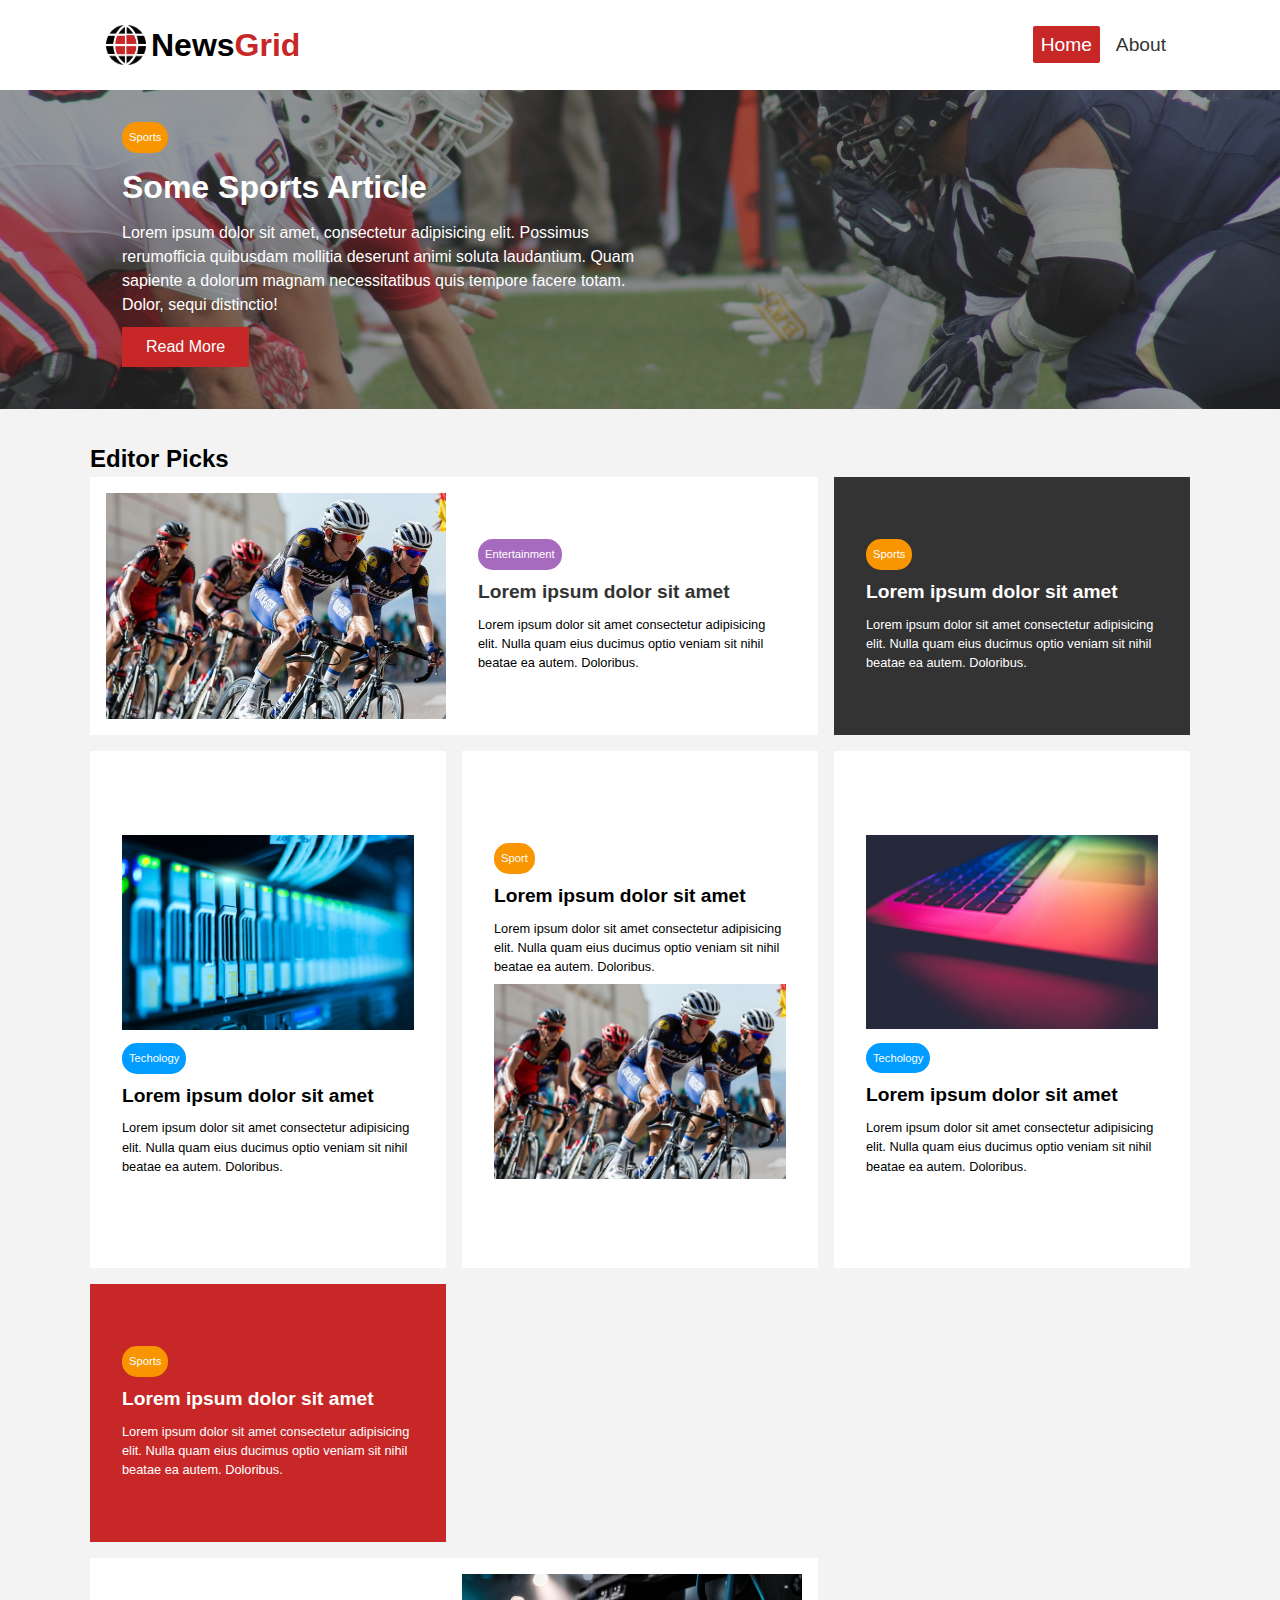
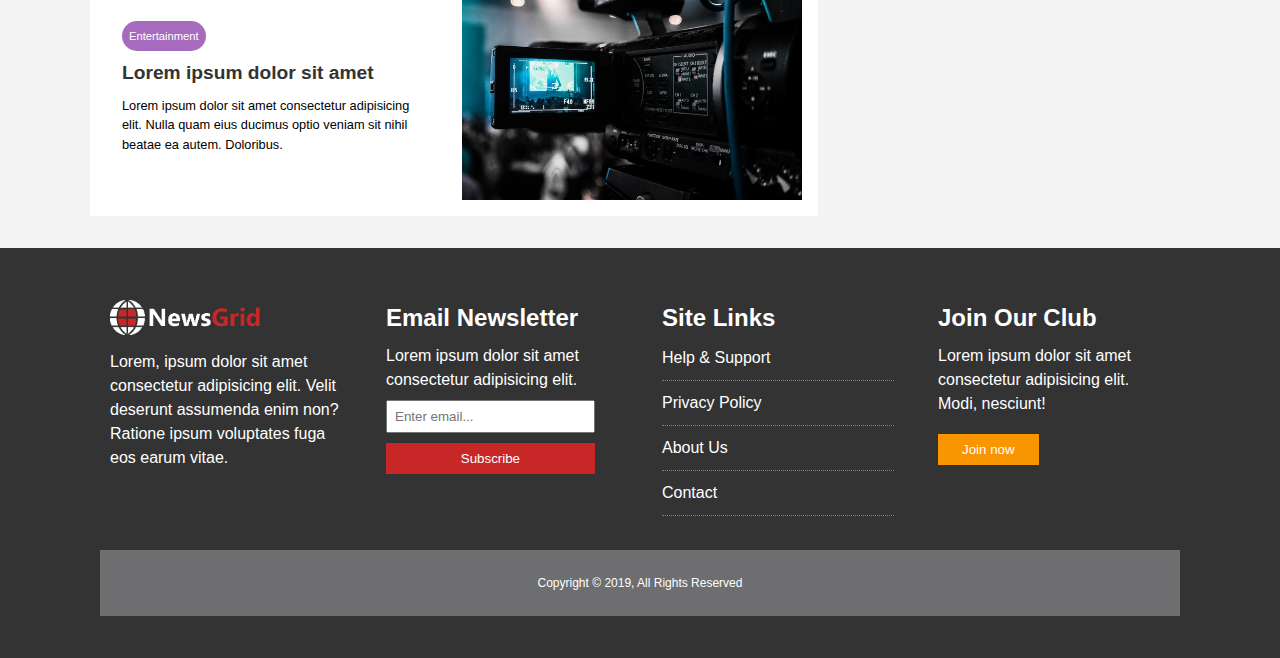
<file: index.html>
<!DOCTYPE html>
<html lang="en">
<head>
	<meta charset="UTF-8">
	<meta name="viewport" content="width=device-width, initial-scale=1.0">
  	<meta http-equiv="X-UA-Compatible" content="ie=edge">
	<title>News Grid</title>
	<link rel="stylesheet" href="https://use.fontawesome.com/releases/v5.6.1/css/all.css" integrity="sha384-gfdkjb5BdAXd+lj+gudLWI+BXq4IuLW5IT+brZEZsLFm++aCMlF1V92rMkPaX4PP" crossorigin="anonymous">
	<link rel="stylesheet" type="text/css" href="style/style.css">
</head>
<body>

	<!-- Navbar -->

	<nav>
		<div class="container">
		
			<div class="logo-div">
				<img src="image_resources/icon.png" class="logo">
				<h1>News<span class="primary-color">Grid</span></h1>
			</div>
			<div class="social-networks-links">
				<a href="#"><i class="fab fa-facebook-square"></i></a>
				<a href="#"><i class="fab fa-twitter"></i></a>
				<a href="#"><i class="fab fa-instagram"></i></a>
				<a href="#"><i class="fab fa-youtube"></i></a>
			</div>
			
			<ul>
				<li><a href="index.html" class="current">Home</a></li>
				<li><a href="about.html">About</a></li>
			</ul>
		</div>
	</nav>

	<!-- Showcase -->

	<div id="showcase">
		<div class="container">
			<div class="showcase-content">
				<p><span class=" category category-sport">Sports</span></p>
				<h1>Some Sports Article</h1>
				<p>Lorem ipsum dolor sit amet, consectetur adipisicing elit. Possimus rerumofficia quibusdam mollitia deserunt animi soluta laudantium. Quam sapiente a dolorum magnam necessitatibus quis tempore facere totam. Dolor, sequi distinctio!</p>
				<a href="#" class="btn btn-primary">Read More</a>
			</div>
			
		</div>
	</div>

	<!-- Articles -->

	<section class="articles py-2" >

		<div class="container">
			<h2>Editor Picks</h2>
			<div class="articles-container">
				<div class="card">
					<img src="image_resources/articles/sports1.jpg" alt="">
					<div class="articles-preview">
						<p><span class=" category category-ent">Entertainment</span></p>
						<h2><a href="article.html">Lorem ipsum dolor sit amet</a></h2>
						<p>Lorem ipsum dolor sit amet consectetur adipisicing elit. Nulla quam eius ducimus optio veniam sit nihil beatae ea autem. Doloribus.</p>
					</div>
				</div>
				<div class="card bg-dark">
					<div class="articles-preview">
						<p><span class=" category category-sport">Sports</span></p>
						<h2>Lorem ipsum dolor sit amet</h2>
						<p>Lorem ipsum dolor sit amet consectetur adipisicing elit. Nulla quam eius ducimus optio veniam sit nihil beatae ea autem. Doloribus.</p>
					</div>
					
				</div>
				<div class="card">
					<div class="articles-preview">
						<img src="image_resources/articles/tech1.jpg">
						<p><span class=" category category-tech">Techology</span></p>
						<h2>Lorem ipsum dolor sit amet</h2>
						<p>Lorem ipsum dolor sit amet consectetur adipisicing elit. Nulla quam eius ducimus optio veniam sit nihil beatae ea autem. Doloribus.</p>
					</div>
				</div>
				<div class="card">
					<div class="articles-preview">
						
						<p><span class=" category category-sport">Sport</span></p>
						<h2>Lorem ipsum dolor sit amet</h2>
						<p>Lorem ipsum dolor sit amet consectetur adipisicing elit. Nulla quam eius ducimus optio veniam sit nihil beatae ea autem. Doloribus.</p>
						<img src="image_resources/articles/sports1.jpg">
					</div>
				</div>
				<div class="card">
					<div class="articles-preview">
						<img src="image_resources/articles/tech2.jpg">
						<p><span class=" category category-tech">Techology</span></p>
						<h2>Lorem ipsum dolor sit amet</h2>
						<p>Lorem ipsum dolor sit amet consectetur adipisicing elit. Nulla quam eius ducimus optio veniam sit nihil beatae ea autem. Doloribus.</p>
					</div>
				</div>
				<div class="card bg-primary">
					<div class="articles-preview">
						<p><span class=" category category-sport">Sports</span></p>
						<h2>Lorem ipsum dolor sit amet</h2>
						<p>Lorem ipsum dolor sit amet consectetur adipisicing elit. Nulla quam eius ducimus optio veniam sit nihil beatae ea autem. Doloribus.</p>
					</div>
				</div>
				<div class="card">
					
					<div class="articles-preview">
						<p><span class=" category category-ent">Entertainment</span></p>
						<h2><a href="article.html">Lorem ipsum dolor sit amet</a></h2>
						<p>Lorem ipsum dolor sit amet consectetur adipisicing elit. Nulla quam eius ducimus optio veniam sit nihil beatae ea autem. Doloribus.</p>
					</div>
					<img src="image_resources/articles/ent2.jpg" alt="">
				</div>
				
			</div>
		</div>
	</section>

	<!-- Footer -->

	<footer id="main-footer" class="bg-dark py-2">
		<div class="container">
			<div>
				<img src="image_resources/logo_light.png">
				<p>Lorem, ipsum dolor sit amet consectetur adipisicing elit. Velit deserunt assumenda enim non? Ratione ipsum voluptates fuga eos earum vitae.</p>
			</div>
			<div>
				<h2>Email Newsletter</h2>
				<p>Lorem ipsum dolor sit amet consectetur adipisicing elit.</p>
				<form method="POST" data-netlify="true" name="contact">
					<input type="email" name="email" placeholder="Enter email...">
					<button type="submit" class="btn btn-block btn-primary">Subscribe</button>
				</form>
			</div>
			<div>
				<h2>Site Links</h2>
				<ul class="list">
					<li><a href="#">Help & Support</a></li>
					<li><a href="#">Privacy Policy</a></li>
					<li><a href="#">About Us</a></li>
					<li><a href="#">Contact</a></li>
				</ul>
			</div>
			<div>
				<h2>Join Our Club</h2>
				<p>Lorem ipsum dolor sit amet consectetur adipisicing elit. Modi, nesciunt!</p>
				<button type="submit" class="btn btn-secondary">Join now</button>

			</div>
			<div>
				<p>Copyright © 2019, All Rights Reserved</p>
			</div>
		</div>
	</footer>
	
</body>
</html>
</file>
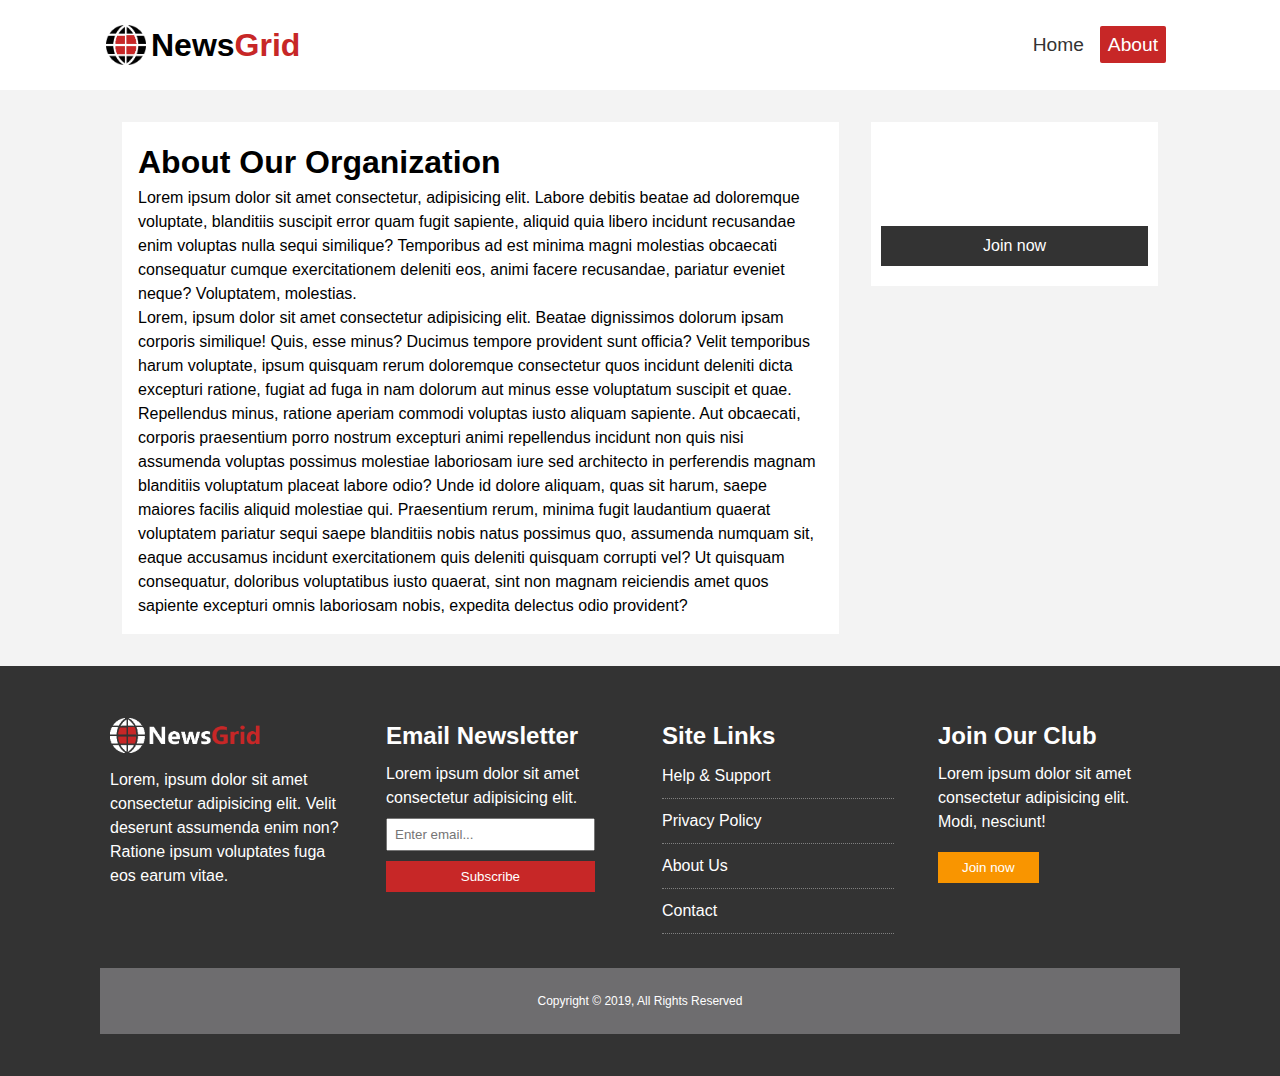
<file: about.html>
<!DOCTYPE html>
<html lang="en">
<head>
	<meta charset="UTF-8">
	<meta name="viewport" content="width=device-width, initial-scale=1.0">
  	<meta http-equiv="X-UA-Compatible" content="ie=edge">
	<title>About</title>
	<link rel="stylesheet" href="https://use.fontawesome.com/releases/v5.6.1/css/all.css" integrity="sha384-gfdkjb5BdAXd+lj+gudLWI+BXq4IuLW5IT+brZEZsLFm++aCMlF1V92rMkPaX4PP" crossorigin="anonymous">
	<link rel="stylesheet" type="text/css" href="style/style.css">
</head>
<body>
	<!-- Navbar -->

	<nav>
		<div class="container">
		
			<div class="logo-div">
				<img src="image_resources/icon.png" class="logo">
				<h1>News<span class="primary-color">Grid</span></h1>
			</div>
			<div class="social-networks-links">
				<a href="#"><i class="fab fa-facebook-square"></i></a>
				<a href="#"><i class="fab fa-twitter"></i></a>
				<a href="#"><i class="fab fa-instagram"></i></a>
				<a href="#"><i class="fab fa-youtube"></i></a>
			</div>
			
			<ul>
				<li><a href="index.html">Home</a></li>
				<li><a href="about.html"class="current">About</a></li>
			</ul>
		</div>
	</nav>

	<section class="about">
		<div class="container article-section">
			<div class="card">
				<h1>About Our Organization</h1>
				<p>
					Lorem ipsum dolor sit amet consectetur, adipisicing elit. Labore debitis beatae ad doloremque voluptate, blanditiis suscipit error quam fugit sapiente, aliquid quia libero incidunt recusandae enim voluptas nulla sequi similique? Temporibus ad est minima magni molestias obcaecati consequatur cumque exercitationem deleniti eos, animi facere recusandae, pariatur eveniet neque? Voluptatem, molestias.
				</p>
				<p>
					Lorem, ipsum dolor sit amet consectetur adipisicing elit. Beatae dignissimos dolorum ipsam corporis similique! Quis, esse minus? Ducimus tempore provident sunt officia? Velit temporibus harum voluptate, ipsum quisquam rerum doloremque consectetur quos incidunt deleniti dicta excepturi ratione, fugiat ad fuga in nam dolorum aut minus esse voluptatum suscipit et quae. Repellendus minus, ratione aperiam commodi voluptas iusto aliquam sapiente. Aut obcaecati, corporis praesentium porro nostrum excepturi animi repellendus incidunt non quis nisi assumenda voluptas possimus molestiae laboriosam iure sed architecto in perferendis magnam blanditiis voluptatum placeat labore odio? Unde id dolore aliquam, quas sit harum, saepe maiores facilis aliquid molestiae qui. Praesentium rerum, minima fugit laudantium quaerat voluptatem pariatur sequi saepe blanditiis nobis natus possimus quo, assumenda numquam sit, eaque accusamus incidunt exercitationem quis deleniti quisquam corrupti vel? Ut quisquam consequatur, doloribus voluptatibus iusto quaerat, sint non magnam reiciendis amet quos sapiente excepturi omnis laboriosam nobis, expedita delectus odio provident?
				</p>
			</div>
			<aside class="bg-primary join">
				<h2>Join Our Club</h2>
				<p>
					Lorem ipsum dolor sit amet consectetur, adipisicing elit. Odit, id?
				</p>
				<a href="" class="btn btn-block">Join now</a>
			</aside>
		</div>
		
	</section>


	<!-- Footer -->

	<footer id="main-footer" class="bg-dark py-2">
		<div class="container">
			<div>
				<img src="image_resources/logo_light.png">
				<p>Lorem, ipsum dolor sit amet consectetur adipisicing elit. Velit deserunt assumenda enim non? Ratione ipsum voluptates fuga eos earum vitae.</p>
			</div>
			<div>
				<h2>Email Newsletter</h2>
				<p>Lorem ipsum dolor sit amet consectetur adipisicing elit.</p>
				<form method="POST" data-netlify="true" name="contact">
					<input type="email" name="email" placeholder="Enter email...">
					<button type="submit" class="btn btn-block btn-primary">Subscribe</button>
				</form>
			</div>
			<div>
				<h2>Site Links</h2>
				<ul class="list">
					<li><a href="#">Help & Support</a></li>
					<li><a href="#">Privacy Policy</a></li>
					<li><a href="#">About Us</a></li>
					<li><a href="#">Contact</a></li>
				</ul>
			</div>
			<div>
				<h2>Join Our Club</h2>
				<p>Lorem ipsum dolor sit amet consectetur adipisicing elit. Modi, nesciunt!</p>
				<button type="submit" class="btn btn-secondary">Join now</button>

			</div>
			<div>
				<p>Copyright © 2019, All Rights Reserved</p>
			</div>
		</div>
	</footer>
	
</body>
</html>
</file>
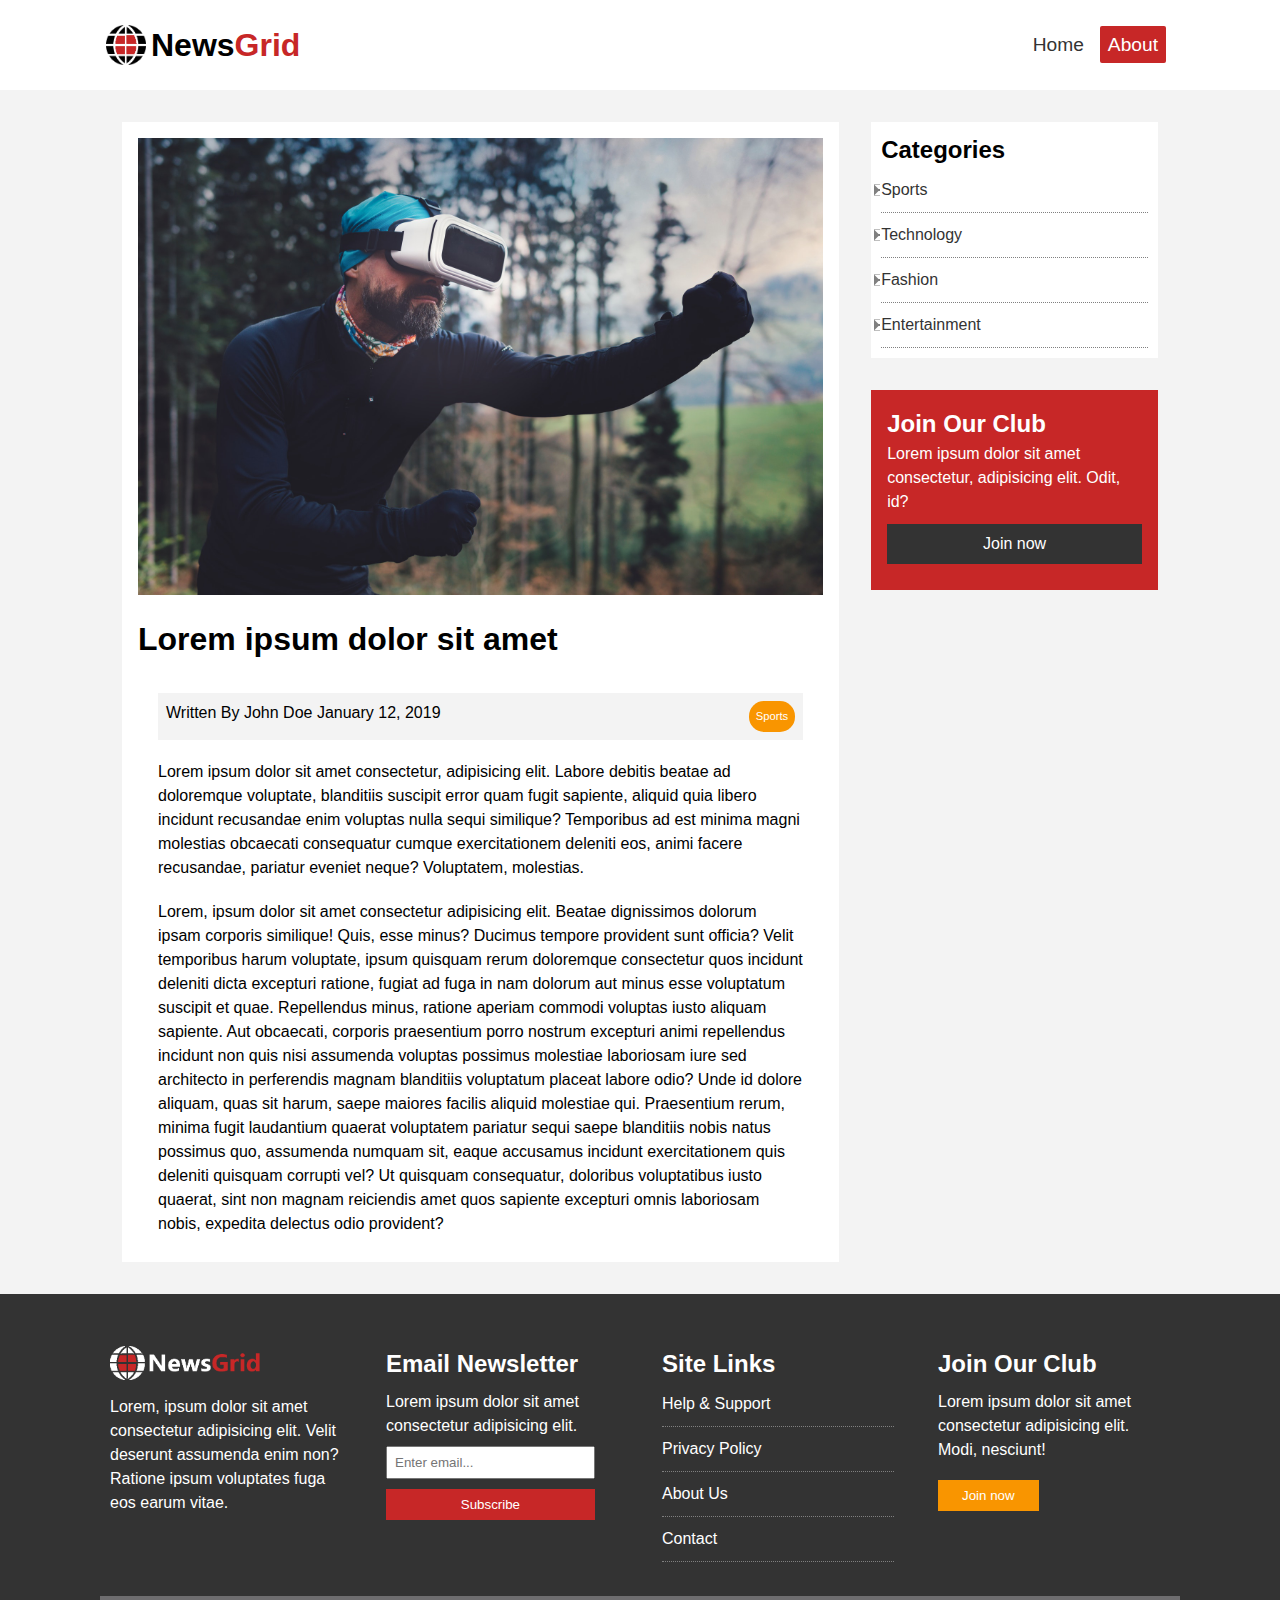
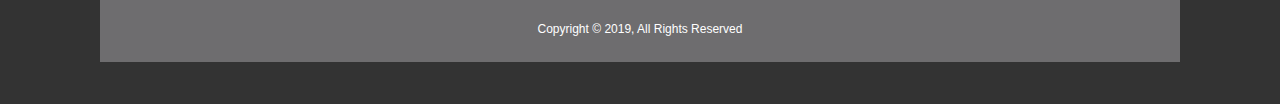
<file: article.html>
<!DOCTYPE html>
<html lang="en">
<head>
	<meta charset="UTF-8">
	<meta name="viewport" content="width=device-width, initial-scale=1.0">
  	<meta http-equiv="X-UA-Compatible" content="ie=edge">
	<title>Article</title>
	<link rel="stylesheet" href="https://use.fontawesome.com/releases/v5.6.1/css/all.css" integrity="sha384-gfdkjb5BdAXd+lj+gudLWI+BXq4IuLW5IT+brZEZsLFm++aCMlF1V92rMkPaX4PP" crossorigin="anonymous">
	<link rel="stylesheet" type="text/css" href="style/style.css">
</head>
<body>
	<!-- Navbar -->

	<nav>
		<div class="container">
		
			<div class="logo-div">
				<img src="image_resources/icon.png" class="logo">
				<h1>News<span class="primary-color">Grid</span></h1>
			</div>
			<div class="social-networks-links">
				<a href="#"><i class="fab fa-facebook-square"></i></a>
				<a href="#"><i class="fab fa-twitter"></i></a>
				<a href="#"><i class="fab fa-instagram"></i></a>
				<a href="#"><i class="fab fa-youtube"></i></a>
			</div>
			
			<ul>
				<li><a href="index.html">Home</a></li>
				<li><a href="about.html"class="current">About</a></li>
			</ul>
		</div>
	</nav>

	<!-- Article  -->
	
	<section class="article">
		<div class="container article-section">
			<article class="card">
				<img src="image_resources/articles/ent1.jpg" alt="">
				<h1>Lorem ipsum dolor sit amet</h1>
				<p class="article-information">Written By John Doe January 12, 2019<span class="category category-sports">Sports</span></p>
				<p>Lorem ipsum dolor sit amet consectetur, adipisicing elit. Labore debitis beatae ad doloremque voluptate, blanditiis suscipit error quam fugit sapiente, aliquid quia libero incidunt recusandae enim voluptas nulla sequi similique? Temporibus ad est minima magni molestias obcaecati consequatur cumque exercitationem deleniti eos, animi facere recusandae, pariatur eveniet neque? Voluptatem, molestias.</p>
				<p>
					Lorem, ipsum dolor sit amet consectetur adipisicing elit. Beatae dignissimos dolorum ipsam corporis similique! Quis, esse minus? Ducimus tempore provident sunt officia? Velit temporibus harum voluptate, ipsum quisquam rerum doloremque consectetur quos incidunt deleniti dicta excepturi ratione, fugiat ad fuga in nam dolorum aut minus esse voluptatum suscipit et quae. Repellendus minus, ratione aperiam commodi voluptas iusto aliquam sapiente. Aut obcaecati, corporis praesentium porro nostrum excepturi animi repellendus incidunt non quis nisi assumenda voluptas possimus molestiae laboriosam iure sed architecto in perferendis magnam blanditiis voluptatum placeat labore odio? Unde id dolore aliquam, quas sit harum, saepe maiores facilis aliquid molestiae qui. Praesentium rerum, minima fugit laudantium quaerat voluptatem pariatur sequi saepe blanditiis nobis natus possimus quo, assumenda numquam sit, eaque accusamus incidunt exercitationem quis deleniti quisquam corrupti vel? Ut quisquam consequatur, doloribus voluptatibus iusto quaerat, sint non magnam reiciendis amet quos sapiente excepturi omnis laboriosam nobis, expedita delectus odio provident?
				</p>
			</article>
			
			<aside >
				
				<h2>Categories</h2>
				<ul class="list">
					<li><a href="#">Sports</a></li>
					
					<li><a href="#">Technology</a></li>
					<li><a href="#">Fashion</a></li>
					<li><a href="#">Entertainment</a></li>
				</ul>
			
			</aside>
			<aside class="bg-primary join">
				<h2>Join Our Club</h2>
				<p>
					Lorem ipsum dolor sit amet consectetur, adipisicing elit. Odit, id?
				</p>
				<a href="" class="btn btn-block">Join now</a>
			</aside>
		</div>
	</section>
	<!-- Footer -->

	<footer id="main-footer" class="bg-dark py-2">
		<div class="container">
			<div>
				<img src="image_resources/logo_light.png">
				<p>Lorem, ipsum dolor sit amet consectetur adipisicing elit. Velit deserunt assumenda enim non? Ratione ipsum voluptates fuga eos earum vitae.</p>
			</div>
			<div>
				<h2>Email Newsletter</h2>
				<p>Lorem ipsum dolor sit amet consectetur adipisicing elit.</p>
				<form method="POST" data-netlify="true" name="contact">
					<input type="email" name="email" placeholder="Enter email...">
					<button type="submit" class="btn btn-block btn-primary">Subscribe</button>
				</form>
			</div>
			<div>
				<h2>Site Links</h2>
				<ul class="list">
					<li><a href="#">Help & Support</a></li>
					<li><a href="#">Privacy Policy</a></li>
					<li><a href="#">About Us</a></li>
					<li><a href="#">Contact</a></li>
				</ul>
			</div>
			<div>
				<h2>Join Our Club</h2>
				<p>Lorem ipsum dolor sit amet consectetur adipisicing elit. Modi, nesciunt!</p>
				<button type="submit" class="btn btn-secondary">Join now</button>

			</div>
			<div>
				<p>Copyright © 2019, All Rights Reserved</p>
			</div>
		</div>
	</footer>
	
</body>
</html>
</file>
<file: style/style.css>
:root{
	--primary-color: #c72727;
	--secondary-color: #f99500;
	--light-color: #f3f3f3;
	--dark-color: #333;
	--max-width: 1100px;
}

.category{
	--sport-color: #f99500;
	--ent-color: #a66bbe;
	--tech-color: #009cff;
}
/* Reset */

*{
	padding: 0;
	margin: 0;
	box-sizing: border-box;
	color: var(--seconday-color);
}

body{
	font-family: 'Lato', sans-serif;
	line-height: 1.5;
	background: var(--light-color);
}
a{
	text-decoration: none;
	color: var(--dark-color);
}

li{
	list-style: none;
}


/* Utility classes */

.container{
	max-width: 1100px;
	margin: 0 auto;
}

.primary-color{
	color: var(--primary-color);
}
.btn{
	display: inline-block;
	border: none;
	background: var(--dark-color);
	color: #fff;
	padding: 0.5rem 1.5rem;
	margin: 10px 0;
}
.btn-primary{
	
	background: var(--primary-color);
	
}
.btn-secondary{
	background: var(--secondary-color);
}
.btn-light{
	background: var(--light-color);
}
.btn:hover{
	opacity: 0.9;
	cursor: pointer;
}
.btn-block{
	display: block;
	width: 100%;
	text-align: center;
}
.card{
	background: #fff;
	padding: 1rem;
	display: grid;
}
.bg-dark {
	background: var(--dark-color);
	color: #fff;
}

.bg-primary {
	background: var(--primary-color);
	color: #fff;
}
.bg-secondary {
	background: var(--secondary-color);
	color: #fff;
}

.py-1{ padding: 1.5rem 0 }
.py-2{ padding: 2rem 0 }
.py-3{ padding: 3rem 0 }

.category {
	display: inline-block;
	background: var(--sport-color);
	padding: 7px 7px;
	border-radius: 15px;
	font-size: 0.7rem;
	color: #fff;

}
.category-sport{
	background: var(--sport-color);
}
.category-ent{
	background: var(--ent-color);
}
.category-tech{
	background: var(--tech-color);
}
.article-section {
  padding: 2rem;
  display: grid;
  grid-template-columns: 5fr 2fr;
  grid-gap: 2rem;
}
.list li {
	border-bottom: 1px dotted gray;
	padding: 10px 0;
}

/* Navbar */
nav {
	position: sticky;
   	
    top: 0;
    z-index: 2;
	height: 10vh;
	
	left: 0;
	margin: auto;
	width: 100%;
	background: #fff;
}
nav .container{
	
	height: 10vh;
	
	display: grid;
	grid-template-columns: 6fr 3fr 2fr;
	align-items: center;
	padding: 0 1rem;
}

nav .logo-div,
nav .social-networks-links,
nav ul {
	display: flex;
	height: 100%;
	align-items: center;
}
nav .logo {
	width: 40px;
	margin-right: 5px;
}



nav .social-networks-links{
	justify-content: center;
}


nav ul {
	
	justify-content: flex-end;

}

nav .social-networks-links a i {

	font-size: 2rem;
	
	color: #777;
	padding: 10px;
}

nav .social-networks-links a i:hover{
	color: var(--light-color);
	background: var(--primary-color);
	
	border-radius: 50%;
}

nav ul li{
	font-size: 1.2rem;
	border-radius: 2px;
	
	padding: 0.5rem;
}
nav ul li:hover,
.current {
	background: var(--primary-color);
	border-radius: 2px;
	padding: 0.5rem;
}
nav ul li:hover a,
.current{
	color: #fff;
}

/* Showcase */

#showcase{
	position: relative;
	background: #333;
	color: #fff;
	
}

#showcase::before{
	content: "";
	position: absolute;
	top: 0;
	left: 0;
	width: 100%;
	height: 100%;
	background: url('../image_resources/featured.jpg') no-repeat center center/cover;
	
	opacity: 0.5;
}

#showcase .container {
	display: grid;
	grid-template-columns: repeat(2, 1fr);
	align-items: center;
	height: 100%;
	padding: 2rem;

}
.showcase-content {
	z-index: 1;

}

.showcase-content h1 {
	font-size: 2rem;
	padding: 10px 0 10px;
}

/* Articles */

.articles {
	display: relative;
}

.articles .articles-container{
	display: grid;
	grid-template-columns: repeat(3, 1fr);
	grid-template-rows: 1fr 2fr 1fr;
	max-width: 1100px;
	grid-gap: 1rem;

}
.card {
	align-items: center;
}
.card img{
	width: 100%;
}

.articles .card:first-child,
.articles .card:last-child{
	grid-template-columns: repeat(2, 1fr);
	grid-column: 1 / span 2;
	grid-gap: 1rem;
	align-items: center;
}
.card:last-child {
	grid-column: 2 / span 2;
}
.card .articles-preview{
	padding: 1rem;
	font-size: 0.8rem;
}

.card .articles-preview p {
	margin: 8px 0;
}

/* Main footer */
#main-footer p {

	margin: 8px 0;
}
#main-footer .container{
	display: grid;
	grid-template-columns: repeat(4, 1fr);
	grid-gap: 1.5rem;

}
#main-footer div {
	padding: 10px;
}
#main-footer img{
	width: 150px;
}
#main-footer{
	color: #fff;
}
#main-footer ul li a{
	color: #fff;
}


/* Form */
#main-footer form input {
	width: 90%;
	padding: 7px;
}
#main-footer form button {
	width: 90%;
}





/* Last child of footer (copyright) */

#main-footer .container div:last-child {
	grid-column: 1 / span 4;
	text-align: center;
	background:  #6e6d6f;
	padding: 1rem;
	font-size: 0.75rem;
}

/* About */




.about .card{
	
	grid-row: 1 / span 3;
}
.join {
	padding: 1rem;
	
}


/* Article */

.article .card{
	
	grid-row: 1 / span 5;
}

.article .card h1 {
	margin: 20px 0;
	font-size: 2rem;
}
.article .card p {
	margin: 10px 20px;
}
.article-information{
	display: flex;
	justify-content: space-between;
	padding: 0.5rem;
	background: var(--light-color);
}

.article-section > *:nth-child(2){
	background: #fff;
	padding: 10px;
}
.article-section .list li {
	position: relative;
}
.article-section .list li::before {
	content: "";
	position: absolute;
	
	top: 50%;
	left:  -7px;
	transform: translateY(-50%);
	width: 1px;
	height: 1px;
	border-top: 5px #fff solid;	
	border-bottom:  5px #fff solid;
	border-left:  5px gray solid;
	background: black;
	z-index: 2;
}

@media screen and (max-width: 768px) {
	nav{
		height: 18vh;
	}
	nav .container {
		height: 18vh;
		display: grid;
		grid-template-columns: 1fr;
		padding: 1rem;
		
	}
	nav .container .logo-div {
		justify-content: center;
	}
	nav .social-networks-links{
		display: none;
	}
	nav .container ul {
		justify-content: center;
	}
	#showcase .container {
	
	grid-template-columns: 1fr;

	}

	.articles .articles-container{
	
	grid-template-columns: repeat(2, 1fr);
	grid-template-rows: 1fr 1fr 1fr;
	

	}
}

@media screen and (max-width: 500px) {
	
	.articles .container{
		padding: 1rem;
	}

	.articles .articles-container{
	
	grid-template-columns: 1fr;
	grid-template-rows: 1fr;
	padding: 1rem;
	
	}

	.articles .card:first-child,
	.articles .card:last-child{
		grid-template-columns: repeat(1, 1fr);
		grid-column: auto;
		grid-gap: 1rem;
		align-items: center;
	}
	.card:last-child {
		grid-column: auto;
	}
	#main-footer .container{
	display: grid;
	grid-template-columns: 1fr;
	grid-gap: 1.5rem;
	padding: 2rem;

	}
	#main-footer .container div:last-child {
	grid-column:auto;
	text-align: center;
	background:  #6e6d6f;
	padding: 1rem;
	font-size: 0.75rem;
	}	
}
</file>
